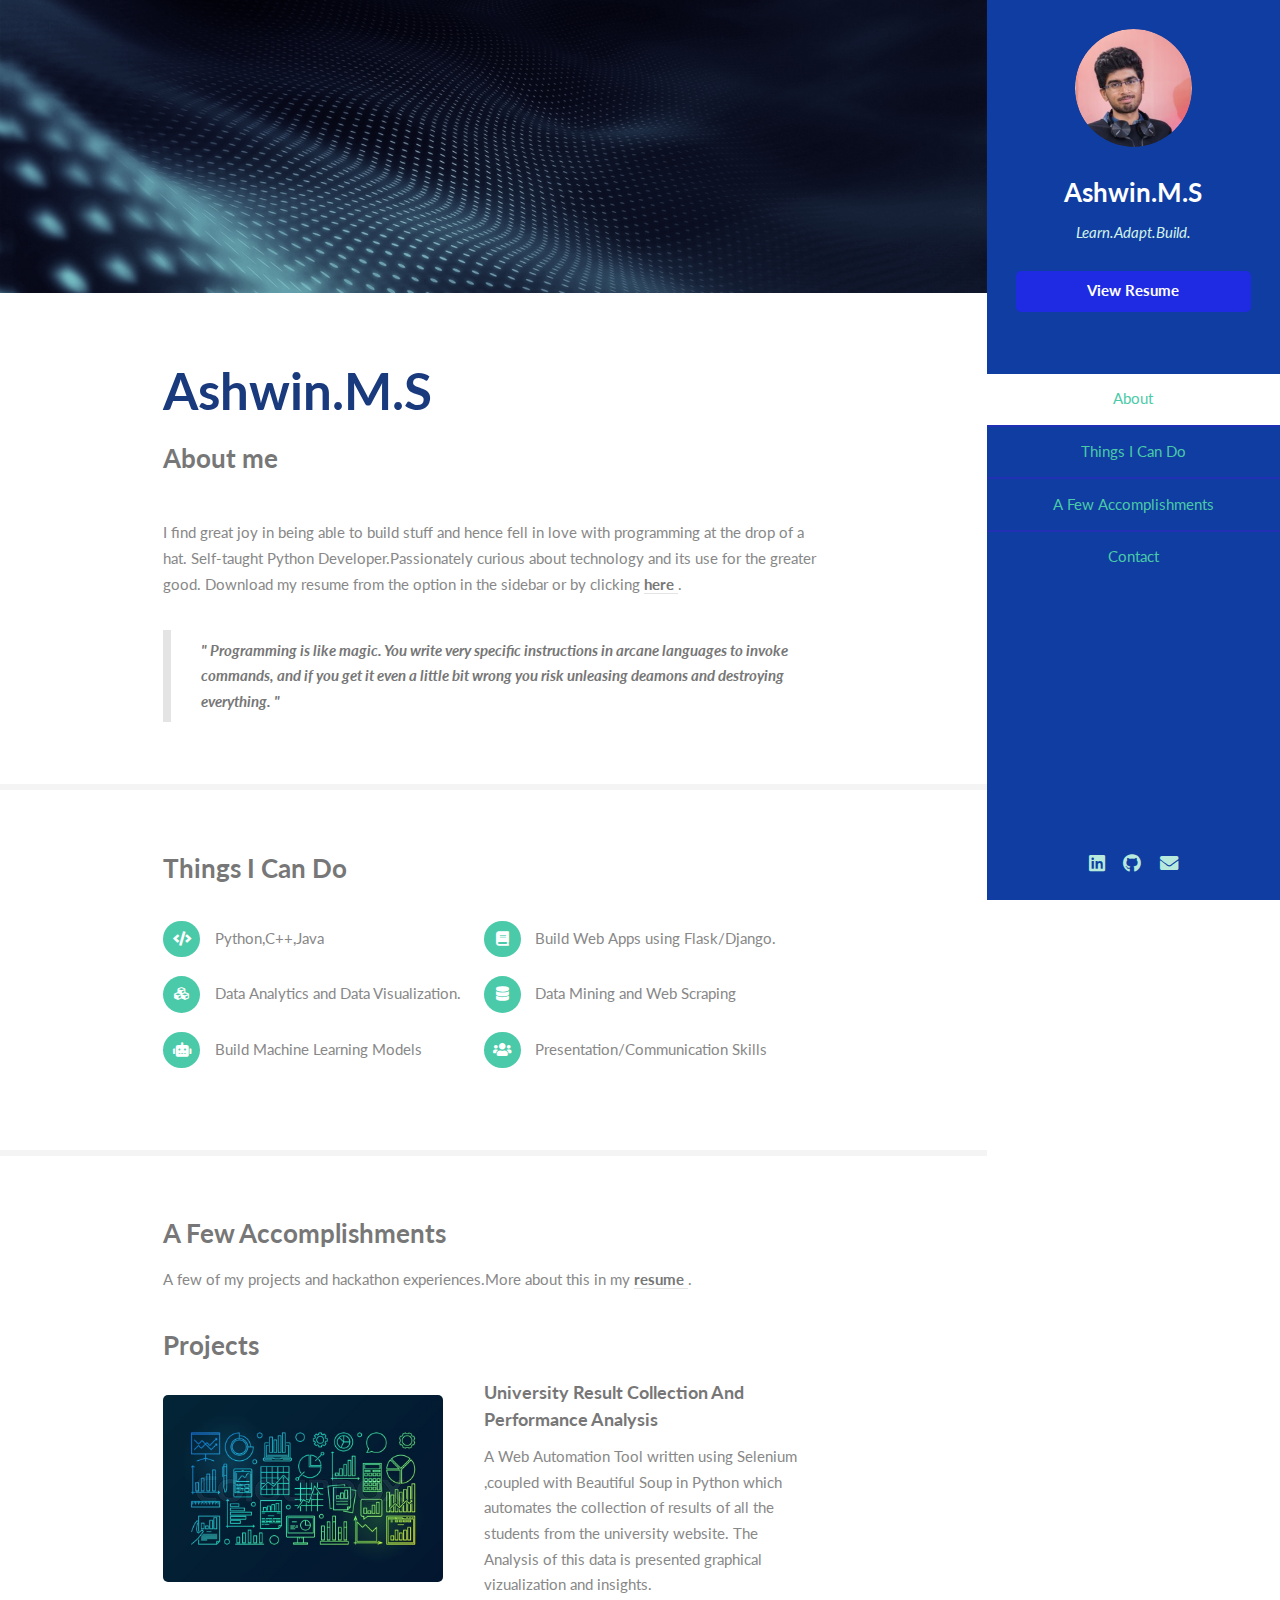
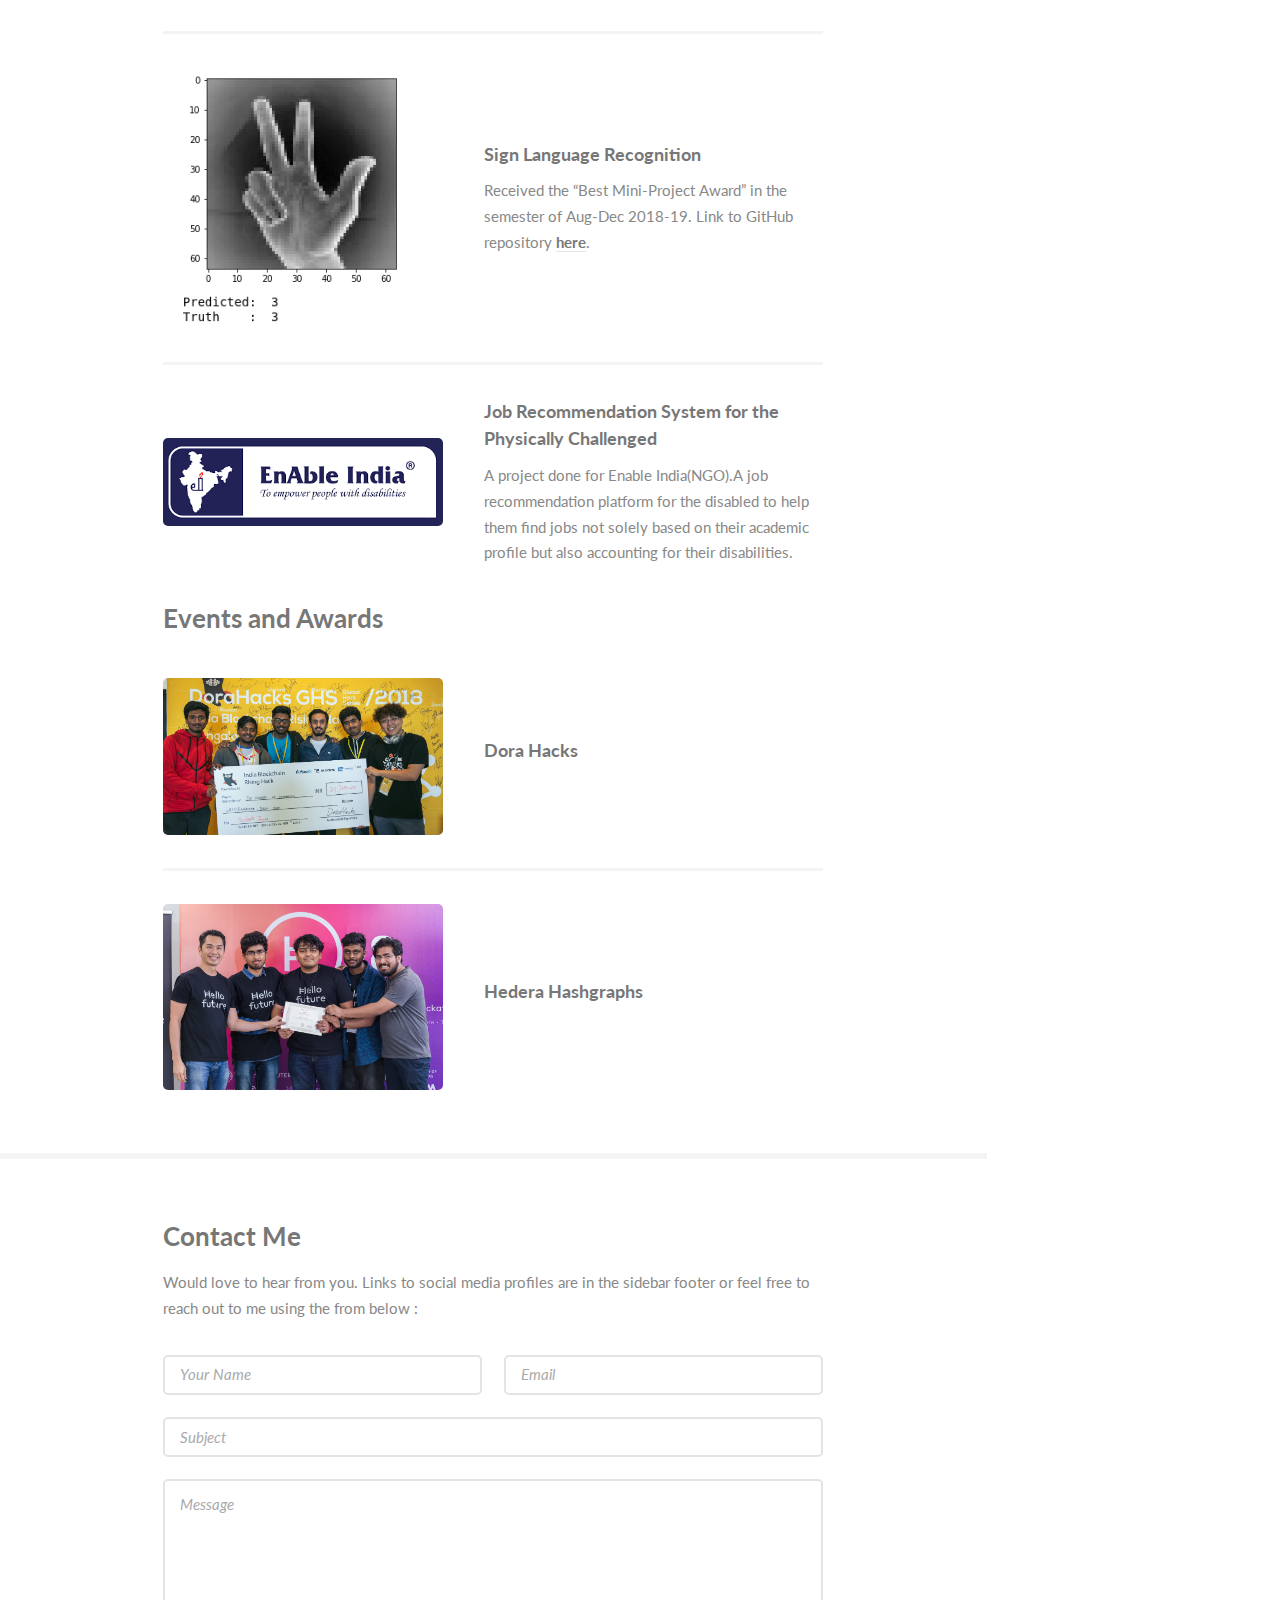
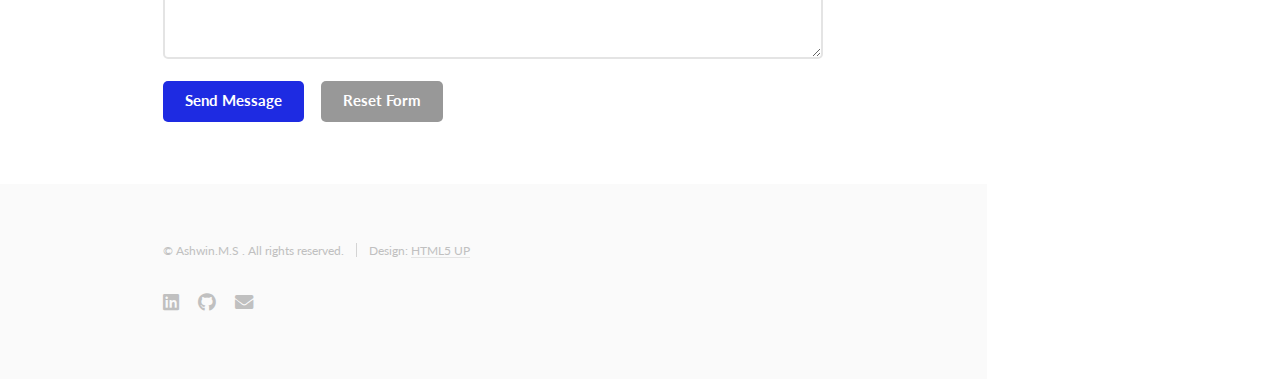
<file: index.html>
<!DOCTYPE HTML>
<!--
	Read Only by HTML5 UP
	html5up.net | @ajlkn
	Free for personal and commercial use under the CCA 3.0 license (html5up.net/license)
-->
<html>
	<head>
		<title>Ashwin.M.S</title>
		<meta charset="utf-8" />
		
		<meta name="viewport" content="width=device-width, initial-scale=1, user-scalable=no" />
		<link rel="stylesheet" href="assets/css/main.css" />
		<link rel="icon" 
			  type="image/png"
			  href="images/fav.png" 
			  />
	</head>
	<body class="is-preload">

		<!-- Header -->
			<section id="header">
				<header>
					<span class="image avatar"><img src="images/avatar.jpeg" alt="" /></span>
					<h1 id="logo"><a href="#">Ashwin.M.S</a></h1>
					<p>Learn.Adapt.Build.<br /><br>
					</p>
					<ul class="actions fit">
						<li><a href="https://drive.google.com/file/d/1yOA9bYxYlNmFrB0bEFObf1HSDYYdBLEj/view?usp=sharing" class="button primary fit" target="_blank">
							View Resume
						</a></li>
						
					</ul>

				</header>
				<nav id="nav" style="padding-top: -10%;">
					<ul>
						<li><a href="#one" class="active">About</a></li>
						<li><a href="#two">Things I Can Do</a></li>
						<li><a href="#three">A Few Accomplishments</a></li>
						<li><a href="#four">Contact</a></li>
						
					</ul>
					
				</nav>
				
				<footer>
					<ul class="icons">
						<li><a href="https://www.linkedin.com/in/ashwin-m-s-082019104/" class="icon brands fa-linkedin"><span class="label" target="_blank">LinkedIn</span></a></li>
						<li><a href="https://www.github.com/Pythonista7" class="icon brands fa-github"><span class="label" target="_blank" >Github</span></a></li>
						<li><a href="mailto:ashwin.mirskar@gmail.com" class="icon solid fa-envelope"><span class="label">Email</span></a></li>
					</ul>
			
					
							

				</footer>
			</section>

		<!-- Wrapper -->
			<div id="wrapper">

				<!-- Main -->
					<div id="main">

						<!-- One -->
							<section id="one">
								<div class="image main" data-position="center">
									<img src="images/banner.jpg" alt="" />
								</div>
								<div class="container">
									<header class="major">
										<h2>Ashwin.M.S</h2>
										<p>About me <br/>
										</p>
									</header>

									<p> 
										I find great joy in being able to build stuff and hence fell in love with programming at the drop of a hat.
										Self-taught Python Developer.Passionately curious about technology and its use for the greater good. 
										Download my resume from the option in the sidebar or by clicking 
										<b>
										<a href="https://drive.google.com/file/d/1yOA9bYxYlNmFrB0bEFObf1HSDYYdBLEj/view?usp=sharing" target="_blank">
										here
										</a>
										</b>.
									</p>
									<b>
									<blockquote>
									
										" Programming is like magic. You write very specific instructions in arcane languages to invoke commands, and if you get it even a little bit wrong you risk unleasing deamons and destroying everything. "
								
									</blockquote>
								</b>
								</div>
							</section>

						<!-- Two -->
							<section id="two">
								<div class="container">
									<h3>Things I Can Do</h3>
									<p> </p>
									<ul class="feature-icons">
										<li class="icon solid fa-code">Python,C++,Java</li>
										<li class="icon solid fa-book">Build Web Apps using Flask/Django.</li>
										<li class="icon solid fa-cubes">Data Analytics and Data Visualization.</li>
										<li class="icon solid fa-database">Data Mining and Web Scraping</li>
										<li class="icon solid fa-robot">Build Machine Learning Models</li>
										<li class="icon solid fa-users">Presentation/Communication Skills</li>
									</ul>
								</div>
							</section>

						<!-- Three -->
							<section id="three">
								<div class="container">
									<h3>A Few Accomplishments</h3>
									<p>A few of my projects and hackathon experiences.More about this in my 
										<b>
										<a href="https://drive.google.com/file/d/1yOA9bYxYlNmFrB0bEFObf1HSDYYdBLEj/view?usp=sharing" target="_blank">
										resume
										</a>
										</b>
										.</p>
									
									<h3>Projects</h3>
									<div class="features">
										<article>
											<a href="#" class="image"><img src="images/DataAnalysis.jpg" alt="" /></a>
											<div class="inner">
												<h4>University Result Collection And Performance Analysis</h4>
												<p>A Web Automation Tool written using Selenium ,coupled with Beautiful Soup in Python which automates the
													collection of results of all the students from the university website. The Analysis of this data is
													presented graphical vizualization and insights.</p>
											</div>
										</article>

										<article>
											<a href="#" class="image"><img src="images/ModelResults.png" alt="" /></a>
											<div class="inner">
												<h4>Sign Language Recognition</h4>
												<p>Received the “Best Mini-Project Award” in the semester of Aug-Dec 2018-19. Link to GitHub
													repository <b><a href=https://github.com/Pythonista7/Sign_Language_Digit_Recognition target="_blank">here</a></b>.</p>
											</div>
										</article>

										<article>
											<a href="#" class="image"><img src="images/enableIndia.png" alt="" /></a>
											<div class="inner">
												<h4>Job Recommendation System for the Physically Challenged</h4>
												<p> A project done for Enable India(NGO).A job recommendation platform for the disabled to help
													them find jobs not solely based on their academic profile but also accounting for their
													disabilities.
												</p>
											</div>
										</article>
									</div>

									<h3>Events and Awards</h3><br>
									<div class="features">
										<article>
											<a href="#" class="image"><img src="images/dorahacks.jpg" alt="" /></a>
											<div class="inner">
												<h4><a href=https://medium.com/@hidorahacks/review-dorahacks-ghs-2018-in-bangalore-ended-a-fierce-contest-for-30-hacker-teams-eba43e9d9052 target="_blank">Dora Hacks </a></h4>
												<p></p>
											</div>
										</article>

										<article>
											<a href="#" class="image"><img src="images/hedera.jpg" alt="" /></a>
											<div class="inner">
												<h4><a href="https://www.hedera.com/" target="_blank">Hedera Hashgraphs</a></h4>
												<p></p>
											</div>
										</article>

										
									</div>

								</div>
							</section>

						<!-- Four -->
							<section id="four">
								<div class="container">
									<h3>Contact Me</h3>
									<p>Would love to hear from you. Links to social media profiles are in the sidebar footer or feel free to reach out to me using the from below :</p>
									<form method="post" action="https://getform.io/f/41d42e4b-df00-4d9e-9890-ae0cf78cd4e0">
										<div class="row gtr-uniform">
											<div class="col-6 col-12-xsmall"><input type="text" name="name" id="name" placeholder="Your Name" required/></div>
											<div class="col-6 col-12-xsmall"><input type="email" name="email" id="email" placeholder="Email" /></div>
											<div class="col-12"><input type="text" name="subject" id="subject" placeholder="Subject" /></div>
											<div class="col-12"><textarea name="message" id="message" placeholder="Message" rows="6" required></textarea></div>
											<div class="col-12">
												<ul class="actions">
													<li><input type="submit" class="primary" value="Send Message" /></li>
													<li><input type="reset" value="Reset Form" /></li>
												</ul>
											</div>
										</div>
									</form>
								</div>
							</section>

						<!-- Five -->
						<!--
							<section id="five">
								<div class="container">
									<h3>Elements</h3>

									<section>
										<h4>Text</h4>
										<p>This is <b>bold</b> and this is <strong>strong</strong>. This is <i>italic</i> and this is <em>emphasized</em>.
										This is <sup>superscript</sup> text and this is <sub>subscript</sub> text.
										This is <u>underlined</u> and this is code: <code>for (;;) { ... }</code>. Finally, <a href="#">this is a link</a>.</p>
										<hr />
										<header>
											<h4>Heading with a Subtitle</h4>
											<p>Lorem ipsum dolor sit amet nullam id egestas urna aliquam</p>
										</header>
										<p>Nunc lacinia ante nunc ac lobortis. Interdum adipiscing gravida odio porttitor sem non mi integer non faucibus ornare mi ut ante amet placerat aliquet. Volutpat eu sed ante lacinia sapien lorem accumsan varius montes viverra nibh in adipiscing blandit tempus accumsan.</p>
										<header>
											<h5>Heading with a Subtitle</h5>
											<p>Lorem ipsum dolor sit amet nullam id egestas urna aliquam</p>
										</header>
										<p>Nunc lacinia ante nunc ac lobortis. Interdum adipiscing gravida odio porttitor sem non mi integer non faucibus ornare mi ut ante amet placerat aliquet. Volutpat eu sed ante lacinia sapien lorem accumsan varius montes viverra nibh in adipiscing blandit tempus accumsan.</p>
										<hr />
										<h2>Heading Level 2</h2>
										<h3>Heading Level 3</h3>
										<h4>Heading Level 4</h4>
										<h5>Heading Level 5</h5>
										<h6>Heading Level 6</h6>
										<hr />
										<h5>Blockquote</h5>
										<blockquote>Fringilla nisl. Donec accumsan interdum nisi, quis tincidunt felis sagittis eget tempus euismod. Vestibulum ante ipsum primis in faucibus vestibulum. Blandit adipiscing eu felis iaculis volutpat ac adipiscing accumsan faucibus. Vestibulum ante ipsum primis in faucibus lorem ipsum dolor sit amet nullam adipiscing eu felis.</blockquote>
										<h5>Preformatted</h5>
										<pre><code>i = 0;

while (!deck.isInOrder()) {
    print 'Iteration ' + i;
    deck.shuffle();
    i++;
}

print 'It took ' + i + ' iterations to sort the deck.';</code></pre>
									</section>

									<section>
										<h4>Lists</h4>
										<div class="row">
											<div class="col-6 col-12-xsmall">
												<h5>Unordered</h5>
												<ul>
													<li>Dolor pulvinar etiam magna etiam.</li>
													<li>Sagittis adipiscing lorem eleifend.</li>
													<li>Felis enim feugiat dolore viverra.</li>
												</ul>
												<h5>Alternate</h5>
												<ul class="alt">
													<li>Dolor pulvinar etiam magna etiam.</li>
													<li>Sagittis adipiscing lorem eleifend.</li>
													<li>Felis enim feugiat dolore viverra.</li>
												</ul>
											</div>
											<div class="col-6 col-12-xsmall">
												<h5>Ordered</h5>
												<ol>
													<li>Dolor pulvinar etiam magna etiam.</li>
													<li>Etiam vel felis at lorem sed viverra.</li>
													<li>Felis enim feugiat dolore viverra.</li>
													<li>Dolor pulvinar etiam magna etiam.</li>
													<li>Etiam vel felis at lorem sed viverra.</li>
													<li>Felis enim feugiat dolore viverra.</li>
												</ol>
												<h5>Icons</h5>
												<ul class="icons">
													<li><a href="#" class="icon brands fa-twitter"><span class="label">Twitter</span></a></li>
													<li><a href="#" class="icon brands fa-facebook-f"><span class="label">Facebook</span></a></li>
													<li><a href="#" class="icon brands fa-instagram"><span class="label">Instagram</span></a></li>
													<li><a href="#" class="icon brands fa-github"><span class="label">Github</span></a></li>
													<li><a href="#" class="icon brands fa-dribbble"><span class="label">Dribbble</span></a></li>
													<li><a href="#" class="icon brands fa-tumblr"><span class="label">Tumblr</span></a></li>
												</ul>
											</div>
										</div>
										<h5>Actions</h5>
										<ul class="actions">
											<li><a href="#" class="button primary">Default</a></li>
											<li><a href="#" class="button">Default</a></li>
											<li><a href="#" class="button alt">Default</a></li>
										</ul>
										<ul class="actions small">
											<li><a href="#" class="button primary small">Small</a></li>
											<li><a href="#" class="button small">Small</a></li>
											<li><a href="#" class="button alt small">Small</a></li>
										</ul>
										<div class="row">
											<div class="col-3 col-6-medium col-12-xsmall">
												<ul class="actions stacked">
													<li><a href="#" class="button primary">Default</a></li>
													<li><a href="#" class="button">Default</a></li>
													<li><a href="#" class="button alt">Default</a></li>
												</ul>
											</div>
											<div class="col-3 col-6 col-12-xsmall">
												<ul class="actions stacked">
													<li><a href="#" class="button primary small">Small</a></li>
													<li><a href="#" class="button small">Small</a></li>
													<li><a href="#" class="button alt small">Small</a></li>
												</ul>
											</div>
											<div class="col-3 col-6-medium col-12-xsmall">
												<ul class="actions stacked">
													<li><a href="#" class="button primary fit">Default</a></li>
													<li><a href="#" class="button fit">Default</a></li>
													<li><a href="#" class="button alt fit">Default</a></li>
												</ul>
											</div>
											<div class="col-3 col-6-medium col-12-xsmall">
												<ul class="actions stacked">
													<li><a href="#" class="button primary small fit">Small</a></li>
													<li><a href="#" class="button small fit">Small</a></li>
													<li><a href="#" class="button alt small fit">Small</a></li>
												</ul>
											</div>
										</div>
									</section>

									<section>
										<h4>Table</h4>
										<h5>Default</h5>
										<div class="table-wrapper">
											<table>
												<thead>
													<tr>
														<th>Name</th>
														<th>Description</th>
														<th>Price</th>
													</tr>
												</thead>
												<tbody>
													<tr>
														<td>Item One</td>
														<td>Ante turpis integer aliquet porttitor.</td>
														<td>29.99</td>
													</tr>
													<tr>
														<td>Item Two</td>
														<td>Vis ac commodo adipiscing arcu aliquet.</td>
														<td>19.99</td>
													</tr>
													<tr>
														<td>Item Three</td>
														<td> Morbi faucibus arcu accumsan lorem.</td>
														<td>29.99</td>
													</tr>
													<tr>
														<td>Item Four</td>
														<td>Vitae integer tempus condimentum.</td>
														<td>19.99</td>
													</tr>
													<tr>
														<td>Item Five</td>
														<td>Ante turpis integer aliquet porttitor.</td>
														<td>29.99</td>
													</tr>
												</tbody>
												<tfoot>
													<tr>
														<td colspan="2"></td>
														<td>100.00</td>
													</tr>
												</tfoot>
											</table>
										</div>

										<h5>Alternate</h5>
										<div class="table-wrapper">
											<table class="alt">
												<thead>
													<tr>
														<th>Name</th>
														<th>Description</th>
														<th>Price</th>
													</tr>
												</thead>
												<tbody>
													<tr>
														<td>Item One</td>
														<td>Ante turpis integer aliquet porttitor.</td>
														<td>29.99</td>
													</tr>
													<tr>
														<td>Item Two</td>
														<td>Vis ac commodo adipiscing arcu aliquet.</td>
														<td>19.99</td>
													</tr>
													<tr>
														<td>Item Three</td>
														<td> Morbi faucibus arcu accumsan lorem.</td>
														<td>29.99</td>
													</tr>
													<tr>
														<td>Item Four</td>
														<td>Vitae integer tempus condimentum.</td>
														<td>19.99</td>
													</tr>
													<tr>
														<td>Item Five</td>
														<td>Ante turpis integer aliquet porttitor.</td>
														<td>29.99</td>
													</tr>
												</tbody>
												<tfoot>
													<tr>
														<td colspan="2"></td>
														<td>100.00</td>
													</tr>
												</tfoot>
											</table>
										</div>
									</section>

									<section>
										<h4>Buttons</h4>
										<ul class="actions">
											<li><a href="#" class="button primary">Primary</a></li>
											<li><a href="#" class="button">Default</a></li>
											<li><a href="#" class="button alt">Alternate</a></li>
										</ul>
										<ul class="actions">
											<li><a href="#" class="button primary large">Large</a></li>
											<li><a href="#" class="button">Default</a></li>
											<li><a href="#" class="button alt small">Small</a></li>
										</ul>
										<ul class="actions fit">
											<li><a href="#" class="button primary fit">Fit</a></li>
											<li><a href="#" class="button fit">Fit</a></li>
											<li><a href="#" class="button alt fit">Fit</a></li>
										</ul>
										<ul class="actions fit small">
											<li><a href="#" class="button primary fit small">Fit + Small</a></li>
											<li><a href="#" class="button fit small">Fit + Small</a></li>
											<li><a href="#" class="button alt fit small">Fit + Small</a></li>
										</ul>
										<ul class="actions">
											<li><a href="#" class="button primary icon solid fa-download">Icon</a></li>
											<li><a href="#" class="button icon solid fa-download">Icon</a></li>
											<li><a href="#" class="button alt icon solid fa-check">Icon</a></li>
										</ul>
										<ul class="actions">
											<li><span class="button primary disabled">Primary</span></li>
											<li><span class="button disabled">Default</span></li>
											<li><span class="button alt disabled">Alternate</span></li>
										</ul>
									</section>

									<section>
										<h4>Form</h4>
										<form method="post" action="#">
											<div class="row gtr-uniform">
												<div class="col-6 col-12-xsmall">
													<input type="text" name="demo-name" id="demo-name" value="" placeholder="Name" />
												</div>
												<div class="col-6 col-12-xsmall">
													<input type="email" name="demo-email" id="demo-email" value="" placeholder="Email" />
												</div>
												<div class="col-12">
													<select name="demo-category" id="demo-category">
														<option value="">- Category -</option>
														<option value="1">Manufacturing</option>
														<option value="1">Shipping</option>
														<option value="1">Administration</option>
														<option value="1">Human Resources</option>
													</select>
												</div>
												<div class="col-4 col-12-medium">
													<input type="radio" id="demo-priority-low" name="demo-priority" checked>
													<label for="demo-priority-low">Low Priority</label>
												</div>
												<div class="col-4 col-12-medium">
													<input type="radio" id="demo-priority-normal" name="demo-priority">
													<label for="demo-priority-normal">Normal Priority</label>
												</div>
												<div class="col-4 col-12-medium">
													<input type="radio" id="demo-priority-high" name="demo-priority">
													<label for="demo-priority-high">High Priority</label>
												</div>
												<div class="col-6 col-12-medium">
													<input type="checkbox" id="demo-copy" name="demo-copy">
													<label for="demo-copy">Email me a copy of this message</label>
												</div>
												<div class="col-6 col-12-medium">
													<input type="checkbox" id="demo-human" name="demo-human" checked>
													<label for="demo-human">I am a human and not a robot</label>
												</div>
												<div class="col-12">
													<textarea name="demo-message" id="demo-message" placeholder="Enter your message" rows="6"></textarea>
												</div>
												<div class="col-12">
													<ul class="actions">
														<li><input type="submit" value="Send Message" /></li>
														<li><input type="reset" value="Reset" class="alt" /></li>
													</ul>
												</div>
											</div>
										</form>
									</section>

									<section>
										<h4>Image</h4>
										<h5>Fit</h5>
										<span class="image fit"><img src="images/banner.jpg" alt="" /></span>
										<div class="box alt">
											<div class="row gtr-50 gtr-uniform">
												<div class="col-4"><span class="image fit"><img src="images/pic01.jpg" alt="" /></span></div>
												<div class="col-4"><span class="image fit"><img src="images/pic02.jpg" alt="" /></span></div>
												<div class="col-4"><span class="image fit"><img src="images/pic03.jpg" alt="" /></span></div>
												<div class="col-4"><span class="image fit"><img src="images/pic02.jpg" alt="" /></span></div>
												<div class="col-4"><span class="image fit"><img src="images/pic03.jpg" alt="" /></span></div>
												<div class="col-4"><span class="image fit"><img src="images/pic01.jpg" alt="" /></span></div>
												<div class="col-4"><span class="image fit"><img src="images/pic03.jpg" alt="" /></span></div>
												<div class="col-4"><span class="image fit"><img src="images/pic01.jpg" alt="" /></span></div>
												<div class="col-4"><span class="image fit"><img src="images/pic02.jpg" alt="" /></span></div>
											</div>
										</div>
										<h5>Left &amp; Right</h5>
										<p><span class="image left"><img src="images/avatar.jpg" alt="" /></span>Fringilla nisl. Donec accumsan interdum nisi, quis tincidunt felis sagittis eget. tempus euismod. Vestibulum ante ipsum primis in faucibus vestibulum. Blandit adipiscing eu felis iaculis volutpat ac adipiscing accumsan eu faucibus. Integer ac pellentesque praesent tincidunt felis sagittis eget. tempus euismod. Vestibulum ante ipsum primis in faucibus vestibulum. Blandit adipiscing eu felis iaculis volutpat ac adipiscing accumsan eu faucibus. Integer ac pellentesque praesent. Donec accumsan interdum nisi, quis tincidunt felis sagittis eget. tempus euismod. Vestibulum ante ipsum primis in faucibus vestibulum. Blandit adipiscing eu felis iaculis volutpat ac adipiscing accumsan eu faucibus. Integer ac pellentesque praesent tincidunt felis sagittis eget. tempus euismod. Vestibulum ante ipsum primis in faucibus vestibulum. Blandit adipiscing eu felis iaculis volutpat ac adipiscing accumsan eu faucibus. Integer ac pellentesque praesent.</p>
										<p><span class="image right"><img src="images/avatar.jpg" alt="" /></span>Fringilla nisl. Donec accumsan interdum nisi, quis tincidunt felis sagittis eget. tempus euismod. Vestibulum ante ipsum primis in faucibus vestibulum. Blandit adipiscing eu felis iaculis volutpat ac adipiscing accumsan eu faucibus. Integer ac pellentesque praesent tincidunt felis sagittis eget. tempus euismod. Vestibulum ante ipsum primis in faucibus vestibulum. Blandit adipiscing eu felis iaculis volutpat ac adipiscing accumsan eu faucibus. Integer ac pellentesque praesent. Donec accumsan interdum nisi, quis tincidunt felis sagittis eget. tempus euismod. Vestibulum ante ipsum primis in faucibus vestibulum. Blandit adipiscing eu felis iaculis volutpat ac adipiscing accumsan eu faucibus. Integer ac pellentesque praesent tincidunt felis sagittis eget. tempus euismod. Vestibulum ante ipsum primis in faucibus vestibulum. Blandit adipiscing eu felis iaculis volutpat ac adipiscing accumsan eu faucibus. Integer ac pellentesque praesent.</p>
									</section>

								</div>
							</section>
						-->

					</div>

				<!-- Footer -->
					<section id="footer">
						<div class="container">
							<ul class="copyright">
								<li>&copy; Ashwin.M.S . All rights reserved.</li><li>Design: <a href="http://html5up.net" target="_blank">HTML5 UP</a></li>
							</ul>
							<ul class="icons">
								<li><a href="https://www.linkedin.com/in/ashwin-m-s-082019104/" target="_blank" class="icon brands fa-linkedin"><span class="label">LinkedIn</span></a></li>
								<li><a href="https://www.github.com/Pythonista7"target="_blank"  class="icon brands fa-github"><span class="label">Github</span></a></li>
								<li><a href="mailto:ashwin.mirskar@gmail.com" class="icon solid fa-envelope"><span class="label">Email</span></a></li>
							</ul>
						</div>
					</section>

			</div>

		<!-- Scripts -->
			<script src="assets/js/jquery.min.js"></script>
			<script src="assets/js/jquery.scrollex.min.js"></script>
			<script src="assets/js/jquery.scrolly.min.js"></script>
			<script src="assets/js/browser.min.js"></script>
			<script src="assets/js/breakpoints.min.js"></script>
			<script src="assets/js/util.js"></script>
			<script src="assets/js/main.js"></script>

	</body>
</html>
</file>
<file: assets/css/main.css>
@import url("fontawesome-all.min.css");
@import url("https://fonts.googleapis.com/css?family=Lato:400,400italic,700,700italic|Source+Code+Pro:400");

/*
	Read Only by HTML5 UP
	html5up.net | @ajlkn
	Free for personal and commercial use under the CCA 3.0 license (html5up.net/license)
*/

html, body, div, span, applet, object,
iframe, h1, h2, h3, h4, h5, h6, p, blockquote,
pre, a, abbr, acronym, address, big, cite,
code, del, dfn, em, img, ins, kbd, q, s, samp,
small, strike, strong, sub, sup, tt, var, b,
u, i, center, dl, dt, dd, ol, ul, li, fieldset,
form, label, legend, table, caption, tbody,
tfoot, thead, tr, th, td, article, aside,
canvas, details, embed, figure, figcaption,
footer, header, hgroup, menu, nav, output, ruby,
section, summary, time, mark, audio, video {
	margin: 0;
	padding: 0;
	border: 0;
	font-size: 100%;
	font: inherit;
	vertical-align: baseline;}

article, aside, details, figcaption, figure,
footer, header, hgroup, menu, nav, section {
	display: block;}

body {
	line-height: 1;
}

ol, ul {
	list-style: none;
}

blockquote, q {
	quotes: none;
}

	blockquote:before, blockquote:after, q:before, q:after {
		content: '';
		content: none;
	}

table {
	border-collapse: collapse;
	border-spacing: 0;
}

body {
	-webkit-text-size-adjust: none;
}

mark {
	background-color: transparent;
	color: inherit;
}

input::-moz-focus-inner {
	border: 0;
	padding: 0;
}

input, select, textarea {
	-moz-appearance: none;
	-webkit-appearance: none;
	-ms-appearance: none;
	appearance: none;
}

/* Basic */

	html {
		box-sizing: border-box;
	}

	*, *:before, *:after {
		box-sizing: inherit;
	}

	body {
		background: #fff;
	}

		body.is-preload *, body.is-preload *:before, body.is-preload *:after {
			-moz-animation: none !important;
			-webkit-animation: none !important;
			-ms-animation: none !important;
			animation: none !important;
			-moz-transition: none !important;
			-webkit-transition: none !important;
			-ms-transition: none !important;
			transition: none !important;
		}

	body, input, select, textarea {
		color: #888;
		font-family: "Lato", sans-serif;
		font-size: 16pt;
		font-weight: 400;
		line-height: 1.75em;
	}

	a {
		-moz-transition: color 0.2s ease-in-out, border-color 0.2s ease-in-out;
		-webkit-transition: color 0.2s ease-in-out, border-color 0.2s ease-in-out;
		-ms-transition: color 0.2s ease-in-out, border-color 0.2s ease-in-out;
		transition: color 0.2s ease-in-out, border-color 0.2s ease-in-out;
		border-bottom: solid 1px #e4e4e4;
		color: inherit;
		text-decoration: none;
	}

		a:hover {
			border-bottom-color: transparent;
			color: #4acaa8 !important;
		}

	strong, b {
		color: #777;
		font-weight: 700;
	}

	em, i {
		font-style: italic;
	}

	p {
		margin: 0 0 2.25em 0;
	}

	h1, h2, h3, h4, h5, h6 {
		color: #777;
		font-weight: 700;
		line-height: 1em;
		margin: 0 0 0.5625em 0;
	}

		h1 a, h2 a, h3 a, h4 a, h5 a, h6 a {
			border: 0;
			color: inherit;
			text-decoration: none;
		}

	h2 {
		font-size: 2em;
		line-height: 1.5em;
	}

	h3 {
		font-size: 1.75em;
		line-height: 1.5em;
	}

	h4 {
		font-size: 1.25em;
		line-height: 1.5em;
	}

	h5 {
		font-size: 0.9em;
		line-height: 1.5em;
	}

	h6 {
		font-size: 0.7em;
		line-height: 1.5em;
	}

	sub {
		font-size: 0.8em;
		position: relative;
		top: 0.5em;
	}

	sup {
		font-size: 0.8em;
		position: relative;
		top: -0.5em;
	}

	hr {
		border: 0;
		border-bottom: solid 2px #f4f4f4;
		margin: 2.25em 0;
	}

		hr.major {
			margin: 3.375em 0;
		}

	blockquote {
		border-left: solid 8px #e4e4e4;
		font-style: italic;
		margin: 0 0 2.25em 0;
		padding: 0.5em 0 0.5em 2em;
	}

	code {
		background: #555;
		border-radius: 5px;
		color: #fff;
		font-family: "Source Code Pro", monospace;
		font-size: 0.9em;
		margin: 0 0.25em;
		padding: 0.25em 0.65em;
	}

	pre {
		font-family: "Source Code Pro", monospace;
		font-size: 0.9em;
		margin: 0 0 2.25em 0;
	}

		pre code {
			-webkit-overflow-scrolling: touch;
			display: block;
			line-height: 1.5em;
			overflow-x: auto;
			padding: 1em 1.5em;
		}

	.align-left {
		text-align: left;
	}

	.align-center {
		text-align: center;
	}

	.align-right {
		text-align: right;
	}

/* Row */

	.row {
		display: flex;
		flex-wrap: wrap;
		box-sizing: border-box;
		align-items: stretch;
	}

		.row > * {
			box-sizing: border-box;
		}

		.row.gtr-uniform > * > :last-child {
			margin-bottom: 0;
		}

		.row.aln-left {
			justify-content: flex-start;
		}

		.row.aln-center {
			justify-content: center;
		}

		.row.aln-right {
			justify-content: flex-end;
		}

		.row.aln-top {
			align-items: flex-start;
		}

		.row.aln-middle {
			align-items: center;
		}

		.row.aln-bottom {
			align-items: flex-end;
		}

		.row > .imp {
			order: -1;
		}

		.row > .col-1 {
			width: 8.33333%;
		}

		.row > .off-1 {
			margin-left: 8.33333%;
		}

		.row > .col-2 {
			width: 16.66667%;
		}

		.row > .off-2 {
			margin-left: 16.66667%;
		}

		.row > .col-3 {
			width: 25%;
		}

		.row > .off-3 {
			margin-left: 25%;
		}

		.row > .col-4 {
			width: 33.33333%;
		}

		.row > .off-4 {
			margin-left: 33.33333%;
		}

		.row > .col-5 {
			width: 41.66667%;
		}

		.row > .off-5 {
			margin-left: 41.66667%;
		}

		.row > .col-6 {
			width: 50%;
		}

		.row > .off-6 {
			margin-left: 50%;
		}

		.row > .col-7 {
			width: 58.33333%;
		}

		.row > .off-7 {
			margin-left: 58.33333%;
		}

		.row > .col-8 {
			width: 66.66667%;
		}

		.row > .off-8 {
			margin-left: 66.66667%;
		}

		.row > .col-9 {
			width: 75%;
		}

		.row > .off-9 {
			margin-left: 75%;
		}

		.row > .col-10 {
			width: 83.33333%;
		}

		.row > .off-10 {
			margin-left: 83.33333%;
		}

		.row > .col-11 {
			width: 91.66667%;
		}

		.row > .off-11 {
			margin-left: 91.66667%;
		}

		.row > .col-12 {
			width: 100%;
		}

		.row > .off-12 {
			margin-left: 100%;
		}

		.row.gtr-0 {
			margin-top: 0;
			margin-left: 0em;
		}

			.row.gtr-0 > * {
				padding: 0 0 0 0em;
			}

			.row.gtr-0.gtr-uniform {
				margin-top: 0em;
			}

				.row.gtr-0.gtr-uniform > * {
					padding-top: 0em;
				}

		.row.gtr-25 {
			margin-top: 0;
			margin-left: -0.5em;
		}

			.row.gtr-25 > * {
				padding: 0 0 0 0.5em;
			}

			.row.gtr-25.gtr-uniform {
				margin-top: -0.5em;
			}

				.row.gtr-25.gtr-uniform > * {
					padding-top: 0.5em;
				}

		.row.gtr-50 {
			margin-top: 0;
			margin-left: -1em;
		}

			.row.gtr-50 > * {
				padding: 0 0 0 1em;
			}

			.row.gtr-50.gtr-uniform {
				margin-top: -1em;
			}

				.row.gtr-50.gtr-uniform > * {
					padding-top: 1em;
				}

		.row {
			margin-top: 0;
			margin-left: -2em;
		}

			.row > * {
				padding: 0 0 0 2em;
			}

			.row.gtr-uniform {
				margin-top: -2em;
			}

				.row.gtr-uniform > * {
					padding-top: 2em;
				}

		.row.gtr-150 {
			margin-top: 0;
			margin-left: -3em;
		}

			.row.gtr-150 > * {
				padding: 0 0 0 3em;
			}

			.row.gtr-150.gtr-uniform {
				margin-top: -3em;
			}

				.row.gtr-150.gtr-uniform > * {
					padding-top: 3em;
				}

		.row.gtr-200 {
			margin-top: 0;
			margin-left: -4em;
		}

			.row.gtr-200 > * {
				padding: 0 0 0 4em;
			}

			.row.gtr-200.gtr-uniform {
				margin-top: -4em;
			}

				.row.gtr-200.gtr-uniform > * {
					padding-top: 4em;
				}

		@media screen and (max-width: 1680px) {

			.row {
				display: flex;
				flex-wrap: wrap;
				box-sizing: border-box;
				align-items: stretch;
			}

				.row > * {
					box-sizing: border-box;
				}

				.row.gtr-uniform > * > :last-child {
					margin-bottom: 0;
				}

				.row.aln-left {
					justify-content: flex-start;
				}

				.row.aln-center {
					justify-content: center;
				}

				.row.aln-right {
					justify-content: flex-end;
				}

				.row.aln-top {
					align-items: flex-start;
				}

				.row.aln-middle {
					align-items: center;
				}

				.row.aln-bottom {
					align-items: flex-end;
				}

				.row > .imp-xlarge {
					order: -1;
				}

				.row > .col-1-xlarge {
					width: 8.33333%;
				}

				.row > .off-1-xlarge {
					margin-left: 8.33333%;
				}

				.row > .col-2-xlarge {
					width: 16.66667%;
				}

				.row > .off-2-xlarge {
					margin-left: 16.66667%;
				}

				.row > .col-3-xlarge {
					width: 25%;
				}

				.row > .off-3-xlarge {
					margin-left: 25%;
				}

				.row > .col-4-xlarge {
					width: 33.33333%;
				}

				.row > .off-4-xlarge {
					margin-left: 33.33333%;
				}

				.row > .col-5-xlarge {
					width: 41.66667%;
				}

				.row > .off-5-xlarge {
					margin-left: 41.66667%;
				}

				.row > .col-6-xlarge {
					width: 50%;
				}

				.row > .off-6-xlarge {
					margin-left: 50%;
				}

				.row > .col-7-xlarge {
					width: 58.33333%;
				}

				.row > .off-7-xlarge {
					margin-left: 58.33333%;
				}

				.row > .col-8-xlarge {
					width: 66.66667%;
				}

				.row > .off-8-xlarge {
					margin-left: 66.66667%;
				}

				.row > .col-9-xlarge {
					width: 75%;
				}

				.row > .off-9-xlarge {
					margin-left: 75%;
				}

				.row > .col-10-xlarge {
					width: 83.33333%;
				}

				.row > .off-10-xlarge {
					margin-left: 83.33333%;
				}

				.row > .col-11-xlarge {
					width: 91.66667%;
				}

				.row > .off-11-xlarge {
					margin-left: 91.66667%;
				}

				.row > .col-12-xlarge {
					width: 100%;
				}

				.row > .off-12-xlarge {
					margin-left: 100%;
				}

				.row.gtr-0 {
					margin-top: 0;
					margin-left: 0em;
				}

					.row.gtr-0 > * {
						padding: 0 0 0 0em;
					}

					.row.gtr-0.gtr-uniform {
						margin-top: 0em;
					}

						.row.gtr-0.gtr-uniform > * {
							padding-top: 0em;
						}

				.row.gtr-25 {
					margin-top: 0;
					margin-left: -0.5em;
				}

					.row.gtr-25 > * {
						padding: 0 0 0 0.5em;
					}

					.row.gtr-25.gtr-uniform {
						margin-top: -0.5em;
					}

						.row.gtr-25.gtr-uniform > * {
							padding-top: 0.5em;
						}

				.row.gtr-50 {
					margin-top: 0;
					margin-left: -1em;
				}

					.row.gtr-50 > * {
						padding: 0 0 0 1em;
					}

					.row.gtr-50.gtr-uniform {
						margin-top: -1em;
					}

						.row.gtr-50.gtr-uniform > * {
							padding-top: 1em;
						}

				.row {
					margin-top: 0;
					margin-left: -2em;
				}

					.row > * {
						padding: 0 0 0 2em;
					}

					.row.gtr-uniform {
						margin-top: -2em;
					}

						.row.gtr-uniform > * {
							padding-top: 2em;
						}

				.row.gtr-150 {
					margin-top: 0;
					margin-left: -3em;
				}

					.row.gtr-150 > * {
						padding: 0 0 0 3em;
					}

					.row.gtr-150.gtr-uniform {
						margin-top: -3em;
					}

						.row.gtr-150.gtr-uniform > * {
							padding-top: 3em;
						}

				.row.gtr-200 {
					margin-top: 0;
					margin-left: -4em;
				}

					.row.gtr-200 > * {
						padding: 0 0 0 4em;
					}

					.row.gtr-200.gtr-uniform {
						margin-top: -4em;
					}

						.row.gtr-200.gtr-uniform > * {
							padding-top: 4em;
						}

		}

		@media screen and (max-width: 1280px) {

			.row {
				display: flex;
				flex-wrap: wrap;
				box-sizing: border-box;
				align-items: stretch;
			}

				.row > * {
					box-sizing: border-box;
				}

				.row.gtr-uniform > * > :last-child {
					margin-bottom: 0;
				}

				.row.aln-left {
					justify-content: flex-start;
				}

				.row.aln-center {
					justify-content: center;
				}

				.row.aln-right {
					justify-content: flex-end;
				}

				.row.aln-top {
					align-items: flex-start;
				}

				.row.aln-middle {
					align-items: center;
				}

				.row.aln-bottom {
					align-items: flex-end;
				}

				.row > .imp-large {
					order: -1;
				}

				.row > .col-1-large {
					width: 8.33333%;
				}

				.row > .off-1-large {
					margin-left: 8.33333%;
				}

				.row > .col-2-large {
					width: 16.66667%;
				}

				.row > .off-2-large {
					margin-left: 16.66667%;
				}

				.row > .col-3-large {
					width: 25%;
				}

				.row > .off-3-large {
					margin-left: 25%;
				}

				.row > .col-4-large {
					width: 33.33333%;
				}

				.row > .off-4-large {
					margin-left: 33.33333%;
				}

				.row > .col-5-large {
					width: 41.66667%;
				}

				.row > .off-5-large {
					margin-left: 41.66667%;
				}

				.row > .col-6-large {
					width: 50%;
				}

				.row > .off-6-large {
					margin-left: 50%;
				}

				.row > .col-7-large {
					width: 58.33333%;
				}

				.row > .off-7-large {
					margin-left: 58.33333%;
				}

				.row > .col-8-large {
					width: 66.66667%;
				}

				.row > .off-8-large {
					margin-left: 66.66667%;
				}

				.row > .col-9-large {
					width: 75%;
				}

				.row > .off-9-large {
					margin-left: 75%;
				}

				.row > .col-10-large {
					width: 83.33333%;
				}

				.row > .off-10-large {
					margin-left: 83.33333%;
				}

				.row > .col-11-large {
					width: 91.66667%;
				}

				.row > .off-11-large {
					margin-left: 91.66667%;
				}

				.row > .col-12-large {
					width: 100%;
				}

				.row > .off-12-large {
					margin-left: 100%;
				}

				.row.gtr-0 {
					margin-top: 0;
					margin-left: 0em;
				}

					.row.gtr-0 > * {
						padding: 0 0 0 0em;
					}

					.row.gtr-0.gtr-uniform {
						margin-top: 0em;
					}

						.row.gtr-0.gtr-uniform > * {
							padding-top: 0em;
						}

				.row.gtr-25 {
					margin-top: 0;
					margin-left: -0.375em;
				}

					.row.gtr-25 > * {
						padding: 0 0 0 0.375em;
					}

					.row.gtr-25.gtr-uniform {
						margin-top: -0.375em;
					}

						.row.gtr-25.gtr-uniform > * {
							padding-top: 0.375em;
						}

				.row.gtr-50 {
					margin-top: 0;
					margin-left: -0.75em;
				}

					.row.gtr-50 > * {
						padding: 0 0 0 0.75em;
					}

					.row.gtr-50.gtr-uniform {
						margin-top: -0.75em;
					}

						.row.gtr-50.gtr-uniform > * {
							padding-top: 0.75em;
						}

				.row {
					margin-top: 0;
					margin-left: -1.5em;
				}

					.row > * {
						padding: 0 0 0 1.5em;
					}

					.row.gtr-uniform {
						margin-top: -1.5em;
					}

						.row.gtr-uniform > * {
							padding-top: 1.5em;
						}

				.row.gtr-150 {
					margin-top: 0;
					margin-left: -2.25em;
				}

					.row.gtr-150 > * {
						padding: 0 0 0 2.25em;
					}

					.row.gtr-150.gtr-uniform {
						margin-top: -2.25em;
					}

						.row.gtr-150.gtr-uniform > * {
							padding-top: 2.25em;
						}

				.row.gtr-200 {
					margin-top: 0;
					margin-left: -3em;
				}

					.row.gtr-200 > * {
						padding: 0 0 0 3em;
					}

					.row.gtr-200.gtr-uniform {
						margin-top: -3em;
					}

						.row.gtr-200.gtr-uniform > * {
							padding-top: 3em;
						}

		}

		@media screen and (max-width: 1024px) {

			.row {
				display: flex;
				flex-wrap: wrap;
				box-sizing: border-box;
				align-items: stretch;
			}

				.row > * {
					box-sizing: border-box;
				}

				.row.gtr-uniform > * > :last-child {
					margin-bottom: 0;
				}

				.row.aln-left {
					justify-content: flex-start;
				}

				.row.aln-center {
					justify-content: center;
				}

				.row.aln-right {
					justify-content: flex-end;
				}

				.row.aln-top {
					align-items: flex-start;
				}

				.row.aln-middle {
					align-items: center;
				}

				.row.aln-bottom {
					align-items: flex-end;
				}

				.row > .imp-medium {
					order: -1;
				}

				.row > .col-1-medium {
					width: 8.33333%;
				}

				.row > .off-1-medium {
					margin-left: 8.33333%;
				}

				.row > .col-2-medium {
					width: 16.66667%;
				}

				.row > .off-2-medium {
					margin-left: 16.66667%;
				}

				.row > .col-3-medium {
					width: 25%;
				}

				.row > .off-3-medium {
					margin-left: 25%;
				}

				.row > .col-4-medium {
					width: 33.33333%;
				}

				.row > .off-4-medium {
					margin-left: 33.33333%;
				}

				.row > .col-5-medium {
					width: 41.66667%;
				}

				.row > .off-5-medium {
					margin-left: 41.66667%;
				}

				.row > .col-6-medium {
					width: 50%;
				}

				.row > .off-6-medium {
					margin-left: 50%;
				}

				.row > .col-7-medium {
					width: 58.33333%;
				}

				.row > .off-7-medium {
					margin-left: 58.33333%;
				}

				.row > .col-8-medium {
					width: 66.66667%;
				}

				.row > .off-8-medium {
					margin-left: 66.66667%;
				}

				.row > .col-9-medium {
					width: 75%;
				}

				.row > .off-9-medium {
					margin-left: 75%;
				}

				.row > .col-10-medium {
					width: 83.33333%;
				}

				.row > .off-10-medium {
					margin-left: 83.33333%;
				}

				.row > .col-11-medium {
					width: 91.66667%;
				}

				.row > .off-11-medium {
					margin-left: 91.66667%;
				}

				.row > .col-12-medium {
					width: 100%;
				}

				.row > .off-12-medium {
					margin-left: 100%;
				}

				.row.gtr-0 {
					margin-top: 0;
					margin-left: 0em;
				}

					.row.gtr-0 > * {
						padding: 0 0 0 0em;
					}

					.row.gtr-0.gtr-uniform {
						margin-top: 0em;
					}

						.row.gtr-0.gtr-uniform > * {
							padding-top: 0em;
						}

				.row.gtr-25 {
					margin-top: 0;
					margin-left: -0.375em;
				}

					.row.gtr-25 > * {
						padding: 0 0 0 0.375em;
					}

					.row.gtr-25.gtr-uniform {
						margin-top: -0.375em;
					}

						.row.gtr-25.gtr-uniform > * {
							padding-top: 0.375em;
						}

				.row.gtr-50 {
					margin-top: 0;
					margin-left: -0.75em;
				}

					.row.gtr-50 > * {
						padding: 0 0 0 0.75em;
					}

					.row.gtr-50.gtr-uniform {
						margin-top: -0.75em;
					}

						.row.gtr-50.gtr-uniform > * {
							padding-top: 0.75em;
						}

				.row {
					margin-top: 0;
					margin-left: -1.5em;
				}

					.row > * {
						padding: 0 0 0 1.5em;
					}

					.row.gtr-uniform {
						margin-top: -1.5em;
					}

						.row.gtr-uniform > * {
							padding-top: 1.5em;
						}

				.row.gtr-150 {
					margin-top: 0;
					margin-left: -2.25em;
				}

					.row.gtr-150 > * {
						padding: 0 0 0 2.25em;
					}

					.row.gtr-150.gtr-uniform {
						margin-top: -2.25em;
					}

						.row.gtr-150.gtr-uniform > * {
							padding-top: 2.25em;
						}

				.row.gtr-200 {
					margin-top: 0;
					margin-left: -3em;
				}

					.row.gtr-200 > * {
						padding: 0 0 0 3em;
					}

					.row.gtr-200.gtr-uniform {
						margin-top: -3em;
					}

						.row.gtr-200.gtr-uniform > * {
							padding-top: 3em;
						}

		}

		@media screen and (max-width: 736px) {

			.row {
				display: flex;
				flex-wrap: wrap;
				box-sizing: border-box;
				align-items: stretch;
			}

				.row > * {
					box-sizing: border-box;
				}

				.row.gtr-uniform > * > :last-child {
					margin-bottom: 0;
				}

				.row.aln-left {
					justify-content: flex-start;
				}

				.row.aln-center {
					justify-content: center;
				}

				.row.aln-right {
					justify-content: flex-end;
				}

				.row.aln-top {
					align-items: flex-start;
				}

				.row.aln-middle {
					align-items: center;
				}

				.row.aln-bottom {
					align-items: flex-end;
				}

				.row > .imp-small {
					order: -1;
				}

				.row > .col-1-small {
					width: 8.33333%;
				}

				.row > .off-1-small {
					margin-left: 8.33333%;
				}

				.row > .col-2-small {
					width: 16.66667%;
				}

				.row > .off-2-small {
					margin-left: 16.66667%;
				}

				.row > .col-3-small {
					width: 25%;
				}

				.row > .off-3-small {
					margin-left: 25%;
				}

				.row > .col-4-small {
					width: 33.33333%;
				}

				.row > .off-4-small {
					margin-left: 33.33333%;
				}

				.row > .col-5-small {
					width: 41.66667%;
				}

				.row > .off-5-small {
					margin-left: 41.66667%;
				}

				.row > .col-6-small {
					width: 50%;
				}

				.row > .off-6-small {
					margin-left: 50%;
				}

				.row > .col-7-small {
					width: 58.33333%;
				}

				.row > .off-7-small {
					margin-left: 58.33333%;
				}

				.row > .col-8-small {
					width: 66.66667%;
				}

				.row > .off-8-small {
					margin-left: 66.66667%;
				}

				.row > .col-9-small {
					width: 75%;
				}

				.row > .off-9-small {
					margin-left: 75%;
				}

				.row > .col-10-small {
					width: 83.33333%;
				}

				.row > .off-10-small {
					margin-left: 83.33333%;
				}

				.row > .col-11-small {
					width: 91.66667%;
				}

				.row > .off-11-small {
					margin-left: 91.66667%;
				}

				.row > .col-12-small {
					width: 100%;
				}

				.row > .off-12-small {
					margin-left: 100%;
				}

				.row.gtr-0 {
					margin-top: 0;
					margin-left: 0em;
				}

					.row.gtr-0 > * {
						padding: 0 0 0 0em;
					}

					.row.gtr-0.gtr-uniform {
						margin-top: 0em;
					}

						.row.gtr-0.gtr-uniform > * {
							padding-top: 0em;
						}

				.row.gtr-25 {
					margin-top: 0;
					margin-left: -0.3125em;
				}

					.row.gtr-25 > * {
						padding: 0 0 0 0.3125em;
					}

					.row.gtr-25.gtr-uniform {
						margin-top: -0.3125em;
					}

						.row.gtr-25.gtr-uniform > * {
							padding-top: 0.3125em;
						}

				.row.gtr-50 {
					margin-top: 0;
					margin-left: -0.625em;
				}

					.row.gtr-50 > * {
						padding: 0 0 0 0.625em;
					}

					.row.gtr-50.gtr-uniform {
						margin-top: -0.625em;
					}

						.row.gtr-50.gtr-uniform > * {
							padding-top: 0.625em;
						}

				.row {
					margin-top: 0;
					margin-left: -1.25em;
				}

					.row > * {
						padding: 0 0 0 1.25em;
					}

					.row.gtr-uniform {
						margin-top: -1.25em;
					}

						.row.gtr-uniform > * {
							padding-top: 1.25em;
						}

				.row.gtr-150 {
					margin-top: 0;
					margin-left: -1.875em;
				}

					.row.gtr-150 > * {
						padding: 0 0 0 1.875em;
					}

					.row.gtr-150.gtr-uniform {
						margin-top: -1.875em;
					}

						.row.gtr-150.gtr-uniform > * {
							padding-top: 1.875em;
						}

				.row.gtr-200 {
					margin-top: 0;
					margin-left: -2.5em;
				}

					.row.gtr-200 > * {
						padding: 0 0 0 2.5em;
					}

					.row.gtr-200.gtr-uniform {
						margin-top: -2.5em;
					}

						.row.gtr-200.gtr-uniform > * {
							padding-top: 2.5em;
						}

		}

		@media screen and (max-width: 480px) {

			.row {
				display: flex;
				flex-wrap: wrap;
				box-sizing: border-box;
				align-items: stretch;
			}

				.row > * {
					box-sizing: border-box;
				}

				.row.gtr-uniform > * > :last-child {
					margin-bottom: 0;
				}

				.row.aln-left {
					justify-content: flex-start;
				}

				.row.aln-center {
					justify-content: center;
				}

				.row.aln-right {
					justify-content: flex-end;
				}

				.row.aln-top {
					align-items: flex-start;
				}

				.row.aln-middle {
					align-items: center;
				}

				.row.aln-bottom {
					align-items: flex-end;
				}

				.row > .imp-xsmall {
					order: -1;
				}

				.row > .col-1-xsmall {
					width: 8.33333%;
				}

				.row > .off-1-xsmall {
					margin-left: 8.33333%;
				}

				.row > .col-2-xsmall {
					width: 16.66667%;
				}

				.row > .off-2-xsmall {
					margin-left: 16.66667%;
				}

				.row > .col-3-xsmall {
					width: 25%;
				}

				.row > .off-3-xsmall {
					margin-left: 25%;
				}

				.row > .col-4-xsmall {
					width: 33.33333%;
				}

				.row > .off-4-xsmall {
					margin-left: 33.33333%;
				}

				.row > .col-5-xsmall {
					width: 41.66667%;
				}

				.row > .off-5-xsmall {
					margin-left: 41.66667%;
				}

				.row > .col-6-xsmall {
					width: 50%;
				}

				.row > .off-6-xsmall {
					margin-left: 50%;
				}

				.row > .col-7-xsmall {
					width: 58.33333%;
				}

				.row > .off-7-xsmall {
					margin-left: 58.33333%;
				}

				.row > .col-8-xsmall {
					width: 66.66667%;
				}

				.row > .off-8-xsmall {
					margin-left: 66.66667%;
				}

				.row > .col-9-xsmall {
					width: 75%;
				}

				.row > .off-9-xsmall {
					margin-left: 75%;
				}

				.row > .col-10-xsmall {
					width: 83.33333%;
				}

				.row > .off-10-xsmall {
					margin-left: 83.33333%;
				}

				.row > .col-11-xsmall {
					width: 91.66667%;
				}

				.row > .off-11-xsmall {
					margin-left: 91.66667%;
				}

				.row > .col-12-xsmall {
					width: 100%;
				}

				.row > .off-12-xsmall {
					margin-left: 100%;
				}

				.row.gtr-0 {
					margin-top: 0;
					margin-left: 0em;
				}

					.row.gtr-0 > * {
						padding: 0 0 0 0em;
					}

					.row.gtr-0.gtr-uniform {
						margin-top: 0em;
					}

						.row.gtr-0.gtr-uniform > * {
							padding-top: 0em;
						}

				.row.gtr-25 {
					margin-top: 0;
					margin-left: -0.3125em;
				}

					.row.gtr-25 > * {
						padding: 0 0 0 0.3125em;
					}

					.row.gtr-25.gtr-uniform {
						margin-top: -0.3125em;
					}

						.row.gtr-25.gtr-uniform > * {
							padding-top: 0.3125em;
						}

				.row.gtr-50 {
					margin-top: 0;
					margin-left: -0.625em;
				}

					.row.gtr-50 > * {
						padding: 0 0 0 0.625em;
					}

					.row.gtr-50.gtr-uniform {
						margin-top: -0.625em;
					}

						.row.gtr-50.gtr-uniform > * {
							padding-top: 0.625em;
						}

				.row {
					margin-top: 0;
					margin-left: -1.25em;
				}

					.row > * {
						padding: 0 0 0 1.25em;
					}

					.row.gtr-uniform {
						margin-top: -1.25em;
					}

						.row.gtr-uniform > * {
							padding-top: 1.25em;
						}

				.row.gtr-150 {
					margin-top: 0;
					margin-left: -1.875em;
				}

					.row.gtr-150 > * {
						padding: 0 0 0 1.875em;
					}

					.row.gtr-150.gtr-uniform {
						margin-top: -1.875em;
					}

						.row.gtr-150.gtr-uniform > * {
							padding-top: 1.875em;
						}

				.row.gtr-200 {
					margin-top: 0;
					margin-left: -2.5em;
				}

					.row.gtr-200 > * {
						padding: 0 0 0 2.5em;
					}

					.row.gtr-200.gtr-uniform {
						margin-top: -2.5em;
					}

						.row.gtr-200.gtr-uniform > * {
							padding-top: 2.5em;
						}

		}

/* Container */

	.container {
		margin: 0 auto;
		max-width: calc(100% - 4.5em);
		width: 45em;
	}

		.container.xsmall {
			width: 11.25em;
		}

		.container.small {
			width: 22.5em;
		}

		.container.medium {
			width: 33.75em;
		}

		.container.large {
			width: 56.25em;
		}

		.container.xlarge {
			width: 67.5em;
		}

		.container.max {
			width: 100%;
		}

		@media screen and (max-width: 1024px) {

			.container {
				width: 100% !important;
			}

		}

		@media screen and (max-width: 480px) {

			.container {
				max-width: calc(100% - 3.375em);
			}

		}

/* Section/Article */

	section.special, article.special {
		text-align: center;
	}

	header p {
		color: rgb(13, 7, 61);
		position: relative;
		margin: 0 0 1.6875em 0;
	}

	header h2 + p {
		font-size: 1.25em;
		margin-top: -0.5em;
		line-height: 1.5em;
	}

	header h3 + p {
		font-size: 1.1em;
		margin-top: -0.35em;
		line-height: 1.5em;
	}

	header h4 + p,
	header h5 + p,
	header h6 + p {
		font-size: 0.9em;
		margin-top: -0.25em;
		line-height: 1.5em;
	}

	header.major h2 {
		color: #1a3a7e;
		font-size: 3.5em;
	}

		header.major h2 + p {
			color: #777;
			font-size: 1.75em;
			font-weight: 700;
			margin-top: -0.75em;
		}

/* Form */

	form {
		margin: 0 0 2.25em 0;
	}

	label {
		color: #777;
		display: block;
		font-size: 0.9em;
		font-weight: 700;
		margin: 0 0 1.125em 0;
	}

	input::-moz-focus-inner {
		border: 0;
		padding: 0;
	}

	input[type="text"],
	input[type="password"],
	input[type="email"],
	select,
	textarea {
		-moz-appearance: none;
		-webkit-appearance: none;
		-ms-appearance: none;
		appearance: none;
		border-radius: 5px;
		border: none;
		border: solid 2px #e4e4e4;
		color: inherit;
		display: block;
		outline: 0;
		padding: 0 1em;
		text-decoration: none;
		width: 100%;
	}

		input[type="text"]:invalid,
		input[type="password"]:invalid,
		input[type="email"]:invalid,
		select:invalid,
		textarea:invalid {
			box-shadow: none;
		}

		input[type="text"]:focus,
		input[type="password"]:focus,
		input[type="email"]:focus,
		select:focus,
		textarea:focus {
			border-color: #1a3a7e;
		}

	select {
		background-image: url("data:image/svg+xml;charset=utf8,%3Csvg xmlns='http://www.w3.org/2000/svg' width='40' height='40' preserveAspectRatio='none' viewBox='0 0 40 40'%3E%3Cpath d='M9.4,12.3l10.4,10.4l10.4-10.4c0.2-0.2,0.5-0.4,0.9-0.4c0.3,0,0.6,0.1,0.9,0.4l3.3,3.3c0.2,0.2,0.4,0.5,0.4,0.9 c0,0.4-0.1,0.6-0.4,0.9L20.7,31.9c-0.2,0.2-0.5,0.4-0.9,0.4c-0.3,0-0.6-0.1-0.9-0.4L4.3,17.3c-0.2-0.2-0.4-0.5-0.4-0.9 c0-0.4,0.1-0.6,0.4-0.9l3.3-3.3c0.2-0.2,0.5-0.4,0.9-0.4S9.1,12.1,9.4,12.3z' fill='%23e4e4e4' /%3E%3C/svg%3E");
		background-size: 1.25em;
		background-repeat: no-repeat;
		background-position: calc(100% - 1em) center;
		height: 2.75em;
		padding-right: 2.75em;
		text-overflow: ellipsis;
	}

		select option {
			color: #777;
			background: #fff;
		}

		select:focus::-ms-value {
			background-color: transparent;
		}

		select::-ms-expand {
			display: none;
		}

	input[type="text"],
	input[type="password"],
	input[type="email"],
	select {
		height: 2.75em;
	}

	textarea {
		padding: 0.75em 1em;
	}

	input[type="checkbox"],
	input[type="radio"] {
		-moz-appearance: none;
		-webkit-appearance: none;
		-ms-appearance: none;
		appearance: none;
		display: block;
		float: left;
		margin-right: -2em;
		opacity: 0;
		width: 1em;
		z-index: -1;
	}

		input[type="checkbox"] + label,
		input[type="radio"] + label {
			text-decoration: none;
			color: #888;
			cursor: pointer;
			display: inline-block;
			font-size: 1em;
			font-weight: 400;
			padding-left: 2.4em;
			padding-right: 0.75em;
			position: relative;
		}

			input[type="checkbox"] + label:before,
			input[type="radio"] + label:before {
				-moz-osx-font-smoothing: grayscale;
				-webkit-font-smoothing: antialiased;
				display: inline-block;
				font-style: normal;
				font-variant: normal;
				text-rendering: auto;
				line-height: 1;
				text-transform: none !important;
				font-family: 'Font Awesome 5 Free';
				font-weight: 900;
			}

			input[type="checkbox"] + label:before,
			input[type="radio"] + label:before {
				background: #fafafa;
				border-radius: 5px;
				border: solid 2px #e4e4e4;
				content: '';
				display: inline-block;
				font-size: 0.8em;
				height: 2.0625em;
				left: 0;
				line-height: 2.0625em;
				position: absolute;
				text-align: center;
				top: 0;
				width: 2.0625em;
			}

		input[type="checkbox"]:checked + label:before,
		input[type="radio"]:checked + label:before {
			background: #989898;
			border-color: #989898;
			color: #ffffff;
			content: '\f00c';
		}

		input[type="checkbox"]:focus + label:before,
		input[type="radio"]:focus + label:before {
			border-color: #1a3a7e;
		}

	input[type="checkbox"] + label:before {
		border-radius: 5px;
	}

	input[type="radio"] + label:before {
		border-radius: 100%;
	}

	::-webkit-input-placeholder {
		color: #aaa !important;
		font-style: italic;
		opacity: 1.0;
	}

	:-moz-placeholder {
		color: #aaa !important;
		font-style: italic;
		opacity: 1.0;
	}

	::-moz-placeholder {
		color: #aaa !important;
		font-style: italic;
		opacity: 1.0;
	}

	:-ms-input-placeholder {
		color: #aaa !important;
		font-style: italic;
		opacity: 1.0;
	}

/* Box */

	.box {
		border-radius: 5px;
		border: solid 2px #e4e4e4;
		margin-bottom: 2.25em;
		padding: 1.5em;
	}

		.box > :last-child,
		.box > :last-child > :last-child,
		.box > :last-child > :last-child > :last-child {
			margin-bottom: 0;
		}

		.box.alt {
			border: 0;
			border-radius: 0;
			padding: 0;
		}

/* Icon */

	.icon {
		text-decoration: none;
		border-bottom: none;
		position: relative;
	}

		.icon:before {
			-moz-osx-font-smoothing: grayscale;
			-webkit-font-smoothing: antialiased;
			display: inline-block;
			font-style: normal;
			font-variant: normal;
			text-rendering: auto;
			line-height: 1;
			text-transform: none !important;
			font-family: 'Font Awesome 5 Free';
			font-weight: 400;
		}

		.icon > .label {
			display: none;
		}

		.icon:before {
			line-height: inherit;
		}

		.icon.solid:before {
			font-weight: 900;
		}

		.icon.brands:before {
			font-family: 'Font Awesome 5 Brands';
		}

/* Image */

	.image {
		border-radius: 5px;
		border: 0;
		display: inline-block;
		position: relative;
	}

		.image[data-position] img {
			-moz-object-fit: cover;
			-webkit-object-fit: cover;
			-ms-object-fit: cover;
			object-fit: cover;
			display: block;
			position: absolute;
			top: 0;
			left: 0;
			width: 100%;
			height: 100%;
		}

		.image[data-position="top left"] img {
			-moz-object-position: top left;
			-webkit-object-position: top left;
			-ms-object-position: top left;
			object-position: top left;
		}

		.image[data-position="top"] img {
			-moz-object-position: top;
			-webkit-object-position: top;
			-ms-object-position: top;
			object-position: top;
		}

		.image[data-position="top right"] img {
			-moz-object-position: top right;
			-webkit-object-position: top right;
			-ms-object-position: top right;
			object-position: top right;
		}

		.image[data-position="right"] img {
			-moz-object-position: right;
			-webkit-object-position: right;
			-ms-object-position: right;
			object-position: right;
		}

		.image[data-position="bottom right"] img {
			-moz-object-position: bottom right;
			-webkit-object-position: bottom right;
			-ms-object-position: bottom right;
			object-position: bottom right;
		}

		.image[data-position="bottom"] img {
			-moz-object-position: bottom;
			-webkit-object-position: bottom;
			-ms-object-position: bottom;
			object-position: bottom;
		}

		.image[data-position="bottom left"] img {
			-moz-object-position: bottom left;
			-webkit-object-position: bottom left;
			-ms-object-position: bottom left;
			object-position: bottom left;
		}

		.image[data-position="left"] img {
			-moz-object-position: left;
			-webkit-object-position: left;
			-ms-object-position: left;
			object-position: left;
		}

		.image[data-position="center"] img {
			-moz-object-position: center;
			-webkit-object-position: center;
			-ms-object-position: center;
			object-position: center;
		}

		.image[data-position="25% 25%"] img {
			-moz-object-position: 25% 25%;
			-webkit-object-position: 25% 25%;
			-ms-object-position: 25% 25%;
			object-position: 25% 25%;
		}

		.image[data-position="75% 25%"] img {
			-moz-object-position: 75% 25%;
			-webkit-object-position: 75% 25%;
			-ms-object-position: 75% 25%;
			object-position: 75% 25%;
		}

		.image[data-position="75% 75%"] img {
			-moz-object-position: 75% 75%;
			-webkit-object-position: 75% 75%;
			-ms-object-position: 75% 75%;
			object-position: 75% 75%;
		}

		.image[data-position="25% 75%"] img {
			-moz-object-position: 25% 75%;
			-webkit-object-position: 25% 75%;
			-ms-object-position: 25% 75%;
			object-position: 25% 75%;
		}

		.image img {
			border-radius: 5px;
			display: block;
		}

		.image.left {
			float: left;
			margin: 0 2.5em 2em 0;
			top: 0.25em;
		}

		.image.right {
			float: right;
			margin: 0 0 2em 2.5em;
			top: 0.25em;
		}

		.image.fit {
			display: block;
			margin: 0 0 2.25em 0;
			width: 100%;
		}

			.image.fit img {
				display: block;
				width: 100%;
			}

		.image.avatar {
			border-radius: 100%;
			overflow: hidden;
		}

			.image.avatar img {
				border-radius: 100%;
				display: block;
				width: 100%;
			}

		.image.main {
			display: block;
			height: 20em;
			border-radius: 0;
		}

			.image.main img {
				border-radius: 0;
			}

/* List */

	ol {
		list-style: decimal;
		margin: 0 0 2.25em 0;
		padding-left: 1.25em;
	}

		ol li {
			padding-left: 0.25em;
		}

	ul {
		list-style: disc;
		margin: 0 0 2.25em 0;
		padding-left: 1em;
	}

		ul li {
			padding-left: 0.5em;
		}

		ul.alt {
			list-style: none;
			padding-left: 0;
		}

			ul.alt li {
				border-top: solid 2px #f4f4f4;
				padding: 0.5em 0;
			}

				ul.alt li:first-child {
					border-top: 0;
					padding-top: 0;
				}

	dl {
		margin: 0 0 2.25em 0;
	}

/* Actions */

	ul.actions {
		display: -moz-flex;
		display: -webkit-flex;
		display: -ms-flex;
		display: flex;
		cursor: default;
		list-style: none;
		margin-left: -1.125em;
		padding-left: 0;
	}

		ul.actions li {
			padding: 0 0 0 1.125em;
			vertical-align: middle;
		}

		ul.actions.special {
			-moz-justify-content: center;
			-webkit-justify-content: center;
			-ms-justify-content: center;
			justify-content: center;
			width: 100%;
			margin-left: 0;
		}

			ul.actions.special li:first-child {
				padding-left: 0;
			}

		ul.actions.stacked {
			-moz-flex-direction: column;
			-webkit-flex-direction: column;
			-ms-flex-direction: column;
			flex-direction: column;
			margin-left: 0;
		}

			ul.actions.stacked li {
				padding: 1.125em 0 0 0;
			}

				ul.actions.stacked li:first-child {
					padding-top: 0;
				}

		ul.actions.fit {
			width: calc(100% + 1.125em);
		}

			ul.actions.fit li {
				-moz-flex-grow: 1;
				-webkit-flex-grow: 1;
				-ms-flex-grow: 1;
				flex-grow: 1;
				-moz-flex-shrink: 1;
				-webkit-flex-shrink: 1;
				-ms-flex-shrink: 1;
				flex-shrink: 1;
				width: 100%;
			}

				ul.actions.fit li > * {
					width: 100%;
				}

			ul.actions.fit.stacked {
				width: 100%;
			}

		@media screen and (max-width: 480px) {

			ul.actions:not(.fixed) {
				-moz-flex-direction: column;
				-webkit-flex-direction: column;
				-ms-flex-direction: column;
				flex-direction: column;
				margin-left: 0;
				width: 100% !important;
			}

				ul.actions:not(.fixed) li {
					-moz-flex-grow: 1;
					-webkit-flex-grow: 1;
					-ms-flex-grow: 1;
					flex-grow: 1;
					-moz-flex-shrink: 1;
					-webkit-flex-shrink: 1;
					-ms-flex-shrink: 1;
					flex-shrink: 1;
					padding: 1.125em 0 0 0;
					text-align: center;
					width: 100%;
				}

					ul.actions:not(.fixed) li > * {
						width: 100%;
					}

					ul.actions:not(.fixed) li:first-child {
						padding-top: 0;
					}

					ul.actions:not(.fixed) li input[type="submit"],
					ul.actions:not(.fixed) li input[type="reset"],
					ul.actions:not(.fixed) li input[type="button"],
					ul.actions:not(.fixed) li button,
					ul.actions:not(.fixed) li .button {
						width: 100%;
					}

						ul.actions:not(.fixed) li input[type="submit"].icon:before,
						ul.actions:not(.fixed) li input[type="reset"].icon:before,
						ul.actions:not(.fixed) li input[type="button"].icon:before,
						ul.actions:not(.fixed) li button.icon:before,
						ul.actions:not(.fixed) li .button.icon:before {
							margin-left: -0.5rem;
						}

		}

/* Feature Icons */

	ul.feature-icons {
		list-style: none;
		padding-left: 0;
	}

		ul.feature-icons li {
			text-decoration: none;
			display: inline-block;
			margin: 0 0 1.6875em 0;
			padding: 0.35em 0 0 3.5em;
			position: relative;
			vertical-align: top;
			width: 48%;
		}

			ul.feature-icons li:before {
				-moz-osx-font-smoothing: grayscale;
				-webkit-font-smoothing: antialiased;
				display: inline-block;
				font-style: normal;
				font-variant: normal;
				text-rendering: auto;
				line-height: 1;
				text-transform: none !important;
				font-family: 'Font Awesome 5 Free';
				font-weight: 400;
			}

			ul.feature-icons li:before {
				background: #4acaa8;
				border-radius: 100%;
				color: #ffffff;
				display: block;
				height: 2.5em;
				left: 0;
				line-height: 2.5em;
				position: absolute;
				text-align: center;
				top: 0;
				width: 2.5em;
			}

/* Icons */

	ul.icons {
		cursor: default;
		list-style: none;
		padding-left: 0;
	}

		ul.icons li {
			display: inline-block;
			padding: 0 1em 0 0;
		}

			ul.icons li:last-child {
				padding-right: 0 !important;
			}

			ul.icons li .icon:before {
				font-size: 1.25em;
			}

/* Table */

	.table-wrapper {
		-webkit-overflow-scrolling: touch;
		overflow-x: auto;
	}

	table {
		margin: 0 0 2.25em 0;
		width: 100%;
	}

		table tbody tr {
			border: solid 2px #f4f4f4;
			border-left: 0;
			border-right: 0;
		}

			table tbody tr:nth-child(2n + 1) {
				background-color: #fafafa;
			}

		table td {
			padding: 0.75em 0.75em;
		}

		table th {
			color: #777;
			font-size: 0.9em;
			font-weight: 700;
			padding: 0 0.75em 0.75em 0.75em;
			text-align: left;
		}

		table thead {
			border-bottom: solid 4px #e4e4e4;
		}

		table tfoot {
			border-top: solid 4px #e4e4e4;
		}

		table.alt {
			border-collapse: separate;
		}

			table.alt tbody tr td {
				border: solid 2px #e4e4e4;
				border-left-width: 0;
				border-top-width: 0;
			}

				table.alt tbody tr td:first-child {
					border-left-width: 2px;
				}

			table.alt tbody tr:first-child td {
				border-top-width: 2px;
			}

			table.alt thead {
				border-bottom: 0;
			}

			table.alt tfoot {
				border-top: 0;
			}

/* Button */

	input[type="submit"],
	input[type="reset"],
	input[type="button"],
	.button {
		-moz-appearance: none;
		-webkit-appearance: none;
		-ms-appearance: none;
		appearance: none;
		-moz-transition: background-color 0.2s ease-in-out, color 0.2s ease-in-out;
		-webkit-transition: background-color 0.2s ease-in-out, color 0.2s ease-in-out;
		-ms-transition: background-color 0.2s ease-in-out, color 0.2s ease-in-out;
		transition: background-color 0.2s ease-in-out, color 0.2s ease-in-out;
		background-color: #989898;
		border-radius: 5px;
		border: 0;
		color: #ffffff !important;
		cursor: pointer;
		display: inline-block;
		font-weight: 700;
		height: 2.75em;
		line-height: 2.75em;
		padding: 0 1.5em;
		text-align: center;
		text-decoration: none;
		white-space: nowrap;
	}

		input[type="submit"]:hover,
		input[type="reset"]:hover,
		input[type="button"]:hover,
		.button:hover {
			background-color: #a5a5a5;
			color: #ffffff !important;
		}

		input[type="submit"]:active,
		input[type="reset"]:active,
		input[type="button"]:active,
		.button:active {
			background-color: #8b8b8b;
		}

		input[type="submit"].icon,
		input[type="reset"].icon,
		input[type="button"].icon,
		.button.icon {
			padding-left: 1.35em;
		}

			input[type="submit"].icon:before,
			input[type="reset"].icon:before,
			input[type="button"].icon:before,
			.button.icon:before {
				margin-right: 0.5em;
			}

		input[type="submit"].fit,
		input[type="reset"].fit,
		input[type="button"].fit,
		.button.fit {
			width: 100%;
		}

		input[type="submit"].small,
		input[type="reset"].small,
		input[type="button"].small,
		.button.small {
			font-size: 0.8em;
		}

		input[type="submit"].large,
		input[type="reset"].large,
		input[type="button"].large,
		.button.large {
			font-size: 1.35em;
		}

		input[type="submit"].alt,
		input[type="reset"].alt,
		input[type="button"].alt,
		.button.alt {
			background-color: transparent;
			box-shadow: inset 0 0 0 2px #e4e4e4;
			color: #777 !important;
		}

			input[type="submit"].alt:hover,
			input[type="reset"].alt:hover,
			input[type="button"].alt:hover,
			.button.alt:hover {
				background-color: #f4f4f4;
				color: #777 !important;
			}

			input[type="submit"].alt:active,
			input[type="reset"].alt:active,
			input[type="button"].alt:active,
			.button.alt:active {
				background-color: #eaeaea;
			}

			input[type="submit"].alt.icon:before,
			input[type="reset"].alt.icon:before,
			input[type="button"].alt.icon:before,
			.button.alt.icon:before {
				color: #aaa;
			}

		input[type="submit"].primary,
		input[type="reset"].primary,
		input[type="button"].primary,
		.button.primary {
			background-color: #1e2be2;
			color: #ffffff !important;
		}

			input[type="submit"].primary:hover,
			input[type="reset"].primary:hover,
			input[type="button"].primary:hover,
			.button.primary:hover {
				background-color: #2a1bb8;
			}

			input[type="submit"].primary:active,
			input[type="reset"].primary:active,
			input[type="button"].primary:active,
			.button.primary:active {
				background-color: #161875;
			}

		input[type="submit"].disabled, input[type="submit"]:disabled,
		input[type="reset"].disabled,
		input[type="reset"]:disabled,
		input[type="button"].disabled,
		input[type="button"]:disabled,
		.button.disabled,
		.button:disabled {
			background-color: rgb(173, 138, 138) !important;
			box-shadow: inset 0 -0.15em 0 0 rgba(0, 0, 0, 0.15);
			color: #fff !important;
			cursor: default;
			opacity: 0.25;
		}

/* Features */

	.features article {
		border-top: solid 3px #f4f4f4;
		margin-bottom: 2.25em;
		padding-top: 2.25em;
	}

		.features article:first-child {
			border-top: 0;
			padding-top: 0;
		}

		.features article .image {
			display: inline-block;
			padding-right: 2.5em;
			vertical-align: middle;
			width: 48%;
		}

			.features article .image img {
				display: block;
				width: 100%;
			}

		.features article .inner {
			display: inline-block;
			vertical-align: middle;
			width: 50%;
		}

			.features article .inner > :last-child {
				margin-bottom: 0;
			}

/* Header */

	#header {
		display: -moz-flex;
		display: -webkit-flex;
		display: -ms-flex;
		display: flex;
		-moz-flex-direction: column;
		-webkit-flex-direction: column;
		-ms-flex-direction: column;
		flex-direction: column;
		-moz-justify-content: space-between;
		-webkit-justify-content: space-between;
		-ms-justify-content: space-between;
		justify-content: space-between;
		background: #0f3da1;
		color: #0085a7;
		height: 100%;
		overflow-y: auto;
		position: fixed;
		text-align: center;
		top: 0;
		width: 23em;
		right: 0;
	}

		#header h1, #header h2, #header h3, #header h4, #header h5, #header h6 {
			color: #ffffff;
		}

			#header h1 a, #header h2 a, #header h3 a, #header h4 a, #header h5 a, #header h6 a {
				color: #ffffff;
			}

		#header header p {
			color: #b7eadc;
		}

		#header a {
			color: #d2f2e9;
		}

			#header a:hover {
				color: #ffffff !important;
			}

		#header > header {
			-moz-flex-shrink: 0;
			-webkit-flex-shrink: 0;
			-ms-flex-shrink: 0;
			flex-shrink: 0;
			padding: 3em;
		}

			#header > header .avatar {
				display: block;
				margin: 0 auto 2.25em auto;
				width: 8em;
			}

			#header > header h1 {
				font-size: 1.75em;
				margin: 0;
			}

			#header > header p {
				color: #d2f2e9;
				font-style: italic;
				margin: 1em 0 0 0;
			}

		#header > footer {
			-moz-flex-shrink: 0;
			-webkit-flex-shrink: 0;
			-ms-flex-shrink: 0;
			flex-shrink: 0;
			bottom: 0;
			left: 0;
			padding: 2em;
			width: 100%;
		}

			#header > footer .icons {
				margin: 0;
			}

				#header > footer .icons li a {
					color: #b7eadc;
				}

		#header > nav {
			-moz-flex-grow: 1;
			-webkit-flex-grow: 1;
			-ms-flex-grow: 1;
			flex-grow: 1;
		}

			#header > nav ul {
				list-style: none;
				margin: 0;
				padding: 0;
			}

				#header > nav ul li {
					border-top: solid 2px #2130b4;
					display: block;
					padding: 0;
				}

					#header > nav ul li a {
						-moz-transition: none;
						-webkit-transition: none;
						-ms-transition: none;
						transition: none;
						border: 0;
						color: #4acaa8 !important;
						display: block;
						padding: 0.85em 0;
						text-decoration: none;
					}

						#header > nav ul li a.active {
							background: #fff;
							color: #4acaa8 !important;
						}

					#header > nav ul li:first-child {
						border-top: 0;
					}

/* Wrapper */

	#wrapper {
		background: #fff;
		padding-right: 23em;
	}

/* Main */

	#main > section {
		border-top: solid 6px #f4f4f4;
	}

		#main > section > .container {
			padding: 6em 0 4em 0;
		}

		#main > section:first-child {
			border-top: 0;
		}

/* Footer */

	#footer {
		background: #fafafa;
		border-top: 0;
		color: #c0c0c0;
		overflow: hidden;
		padding: 4em 0 2em 0;
	}

		#footer .copyright {
			line-height: 1em;
			list-style: none;
			padding: 0;
		}

			#footer .copyright li {
				border-left: solid 1px #d4d4d4;
				display: inline-block;
				font-size: 0.8em;
				margin-left: 1em;
				padding-left: 1em;
			}

				#footer .copyright li:first-child {
					border-left: 0;
					margin-left: 0;
					padding-left: 0;
				}

				#footer .copyright li a {
					color: inherit;
				}

/* XLarge */

	@media screen and (max-width: 1680px) {

		/* Basic */

			body, input, select, textarea {
				font-size: 13pt;
			}

		/* Header */

			#header {
				width: 21em;
			}

				#header > header {
					padding: 2em;
				}

				#header > footer {
					padding: 1.5em;
				}

		/* Wrapper */

			#wrapper {
				padding-right: 21em;
			}

		/* Main */

			#main > section > .container {
				padding: 4em 0 2em 0;
			}

	}

/* Large */

	@media screen and (max-width: 1280px) {

		/* Basic */

			body, input, select, textarea {
				font-size: 11pt;
			}

		/* Header */

			#header {
				width: 20em;
			}

		/* Wrapper */

			#wrapper {
				padding-right: 20em;
			}

	}

/* Medium */

	#titleBar {
		display: none;
	}

	@media screen and (max-width: 1024px) {

		/* Basic */

			html, body {
				overflow-x: hidden;
			}

			body, input, select, textarea {
				font-size: 12pt;
			}

		/* Image */

			.image.left, .image.right {
				max-width: 40%;
			}

				.image.left img, .image.right img {
					width: 100%;
				}

			.image.main {
				height: 20em;
			}

		/* Header */

			#header {
				-moz-backface-visibility: hidden;
				-webkit-backface-visibility: hidden;
				-ms-backface-visibility: hidden;
				backface-visibility: hidden;
				-moz-transition: -moz-transform 0.5s ease;
				-webkit-transition: -webkit-transform 0.5s ease;
				-ms-transition: -ms-transform 0.5s ease;
				transition: transform 0.5s ease;
				display: block;
				height: 100%;
				overflow-y: auto;
				position: fixed;
				top: 0;
				width: 23em;
				z-index: 10002;
				-moz-transform: translateX(23em);
				-webkit-transform: translateX(23em);
				-ms-transform: translateX(23em);
				transform: translateX(23em);
				right: 0;
			}

				#header > footer {
					bottom: auto;
					left: auto;
					margin: 0.5em 0 0 0;
					position: relative;
					right: auto;
					top: auto;
				}

		/* Wrapper */

			#wrapper {
				-moz-backface-visibility: hidden;
				-webkit-backface-visibility: hidden;
				-ms-backface-visibility: hidden;
				backface-visibility: hidden;
				-moz-transition: -moz-transform 0.5s ease;
				-webkit-transition: -webkit-transform 0.5s ease;
				-ms-transition: -ms-transform 0.5s ease;
				transition: transform 0.5s ease;
				padding: 44px 0 1px 0;
			}

		/* Header Panel */

			#titleBar {
				-moz-backface-visibility: hidden;
				-webkit-backface-visibility: hidden;
				-ms-backface-visibility: hidden;
				backface-visibility: hidden;
				-moz-transition: -moz-transform 0.5s ease;
				-webkit-transition: -webkit-transform 0.5s ease;
				-ms-transition: -ms-transform 0.5s ease;
				transition: transform 0.5s ease;
				display: block;
				height: 44px;
				left: 0;
				position: fixed;
				top: 0;
				width: 100%;
				z-index: 10001;
				background: #222;
				color: #fff;
				min-width: 320px;
			}

				#titleBar .title {
					color: #fff;
					display: block;
					font-weight: 700;
					height: 44px;
					line-height: 44px;
					padding: 0 1em;
					width: 100%;
					text-align: left;
				}

					#titleBar .title a {
						border: 0;
						text-decoration: none;
					}

				#titleBar .toggle {
					text-decoration: none;
					height: 4em;
					position: absolute;
					top: 0;
					width: 6em;
					border: 0;
					outline: 0;
					right: 0;
				}

					#titleBar .toggle:before {
						-moz-osx-font-smoothing: grayscale;
						-webkit-font-smoothing: antialiased;
						display: inline-block;
						font-style: normal;
						font-variant: normal;
						text-rendering: auto;
						line-height: 1;
						text-transform: none !important;
						font-family: 'Font Awesome 5 Free';
						font-weight: 900;
					}

					#titleBar .toggle:before {
						background: #4acaa8;
						color: #ffffff;
						content: '\f0c9';
						display: block;
						font-size: 18px;
						height: 44px;
						line-height: 44px;
						position: absolute;
						text-align: center;
						top: 0;
						width: 64px;
						right: 0;
					}

			body.header-visible #wrapper, body.header-visible #titleBar {
				-moz-transform: translateX(-23em);
				-webkit-transform: translateX(-23em);
				-ms-transform: translateX(-23em);
				transform: translateX(-23em);
			}

			body.header-visible #header {
				-moz-transform: translateX(0);
				-webkit-transform: translateX(0);
				-ms-transform: translateX(0);
				transform: translateX(0);
			}

	}

/* Small */

	@media screen and (max-width: 736px) {

		/* Basic */

			body, input, select, textarea {
				font-size: 12pt;
			}

			h1 br, h2 br, h3 br, h4 br, h5 br, h6 br {
				display: none;
			}

			h2 {
				font-size: 1.75em;
			}

			h3 {
				font-size: 1.5em;
			}

			h4 {
				font-size: 1em;
			}

		/* Image */

			.image.left {
				margin: 0 1.5em 1em 0;
			}

			.image.right {
				margin: 0 0 1em 1.5em;
			}

			.image.main {
				height: 12em;
			}

		/* Section/Article */

			header br {
				display: none;
			}

			header.major h2 {
				font-size: 2.5em;
			}

				header.major h2 + p {
					font-size: 1.5em;
				}

		/* Features */

			.features article .image {
				display: block;
				margin: 0 0 2.25em 0;
				padding-right: 0;
				width: 100%;
			}

			.features article .inner {
				display: block;
				width: 100%;
			}

		/* Header */

			#header {
				width: 17em;
				-moz-transform: translateX(17em);
				-webkit-transform: translateX(17em);
				-ms-transform: translateX(17em);
				transform: translateX(17em);
				right: 0;
			}

				#header > header {
					padding: 2em;
				}

					#header > header .avatar {
						margin: 0 auto 1.6875em auto;
						width: 6em;
					}

					#header > header h1 {
						font-size: 1.5em;
					}

					#header > header p {
						margin: 1em 0 0 0;
					}

				#header > footer {
					padding: 1.5em;
				}

		/* Main */

			#main > section > .container {
				padding: 2em 0 0 0;
			}

		/* Footer */

			#footer {
				text-align: center;
			}

				#footer .copyright li {
					border-left: 0;
					display: block;
					line-height: 1.75em;
					margin: 0.75em 0 0 0;
					padding-left: 0;
				}

					#footer .copyright li:first-child {
						margin-top: 0;
					}

		/* Header Panel */

			#titleBar .toggle {
				height: 4em;
				width: 6em;
			}

				#titleBar .toggle:before {
					font-size: 14px;
					width: 44px;
				}

			body.header-visible #wrapper, body.header-visible #titleBar {
				-moz-transform: translateX(-17em);
				-webkit-transform: translateX(-17em);
				-ms-transform: translateX(-17em);
				transform: translateX(-17em);
			}

	}

/* XSmall */

	@media screen and (max-width: 480px) {

		/* Basic */

			html, body {
				min-width: 320px;
			}

			body, input, select, textarea {
				font-size: 12pt;
			}

		/* List */

			ul.actions {
				margin: 0 0 2.25em 0;
			}

				ul.actions li {
					display: block;
					padding: 1.125em 0 0 0;
					text-align: center;
					width: 100%;
				}

					ul.actions li:first-child {
						padding-top: 0;
					}

					ul.actions li > * {
						width: 100%;
						margin: 0 !important;
					}

						ul.actions li > *.icon:before {
							margin-left: -2em;
						}

				ul.actions.small li {
					padding: 0.5625em 0 0 0;
				}

					ul.actions.small li:first-child {
						padding-top: 0;
					}

			ul.feature-icons li {
				display: block;
				width: 100%;
			}

		/* Button */

			input[type="submit"],
			input[type="reset"],
			input[type="button"],
			.button {
				padding: 0;
			}

	}
</file>
